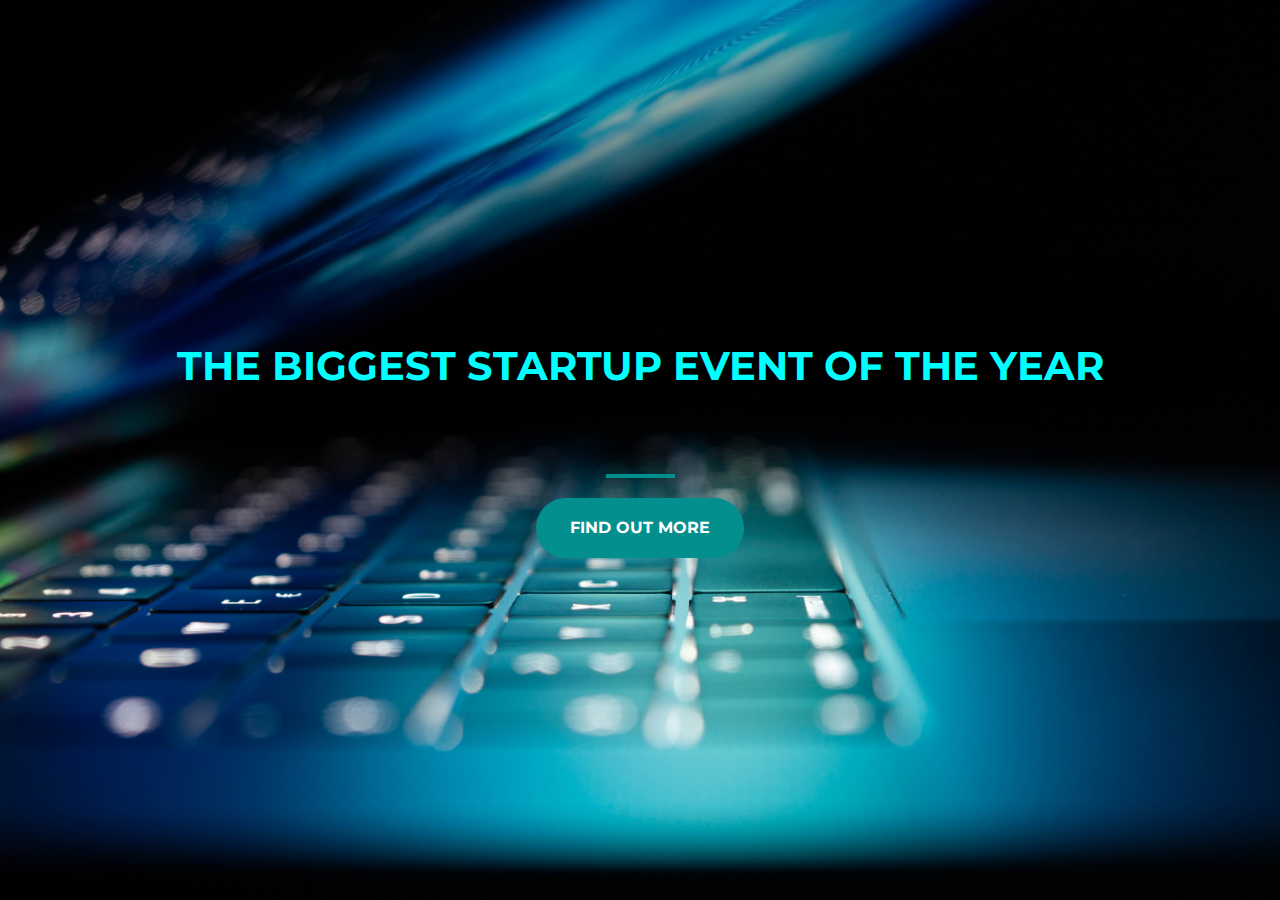
<file: index.html>
<html lang="en">
<head>
    <meta charset="UTF-8">
    <meta http-equiv="X-UA-Compatible" content="IE=edge">
    <meta name="viewport" content="width=device-width, initial-scale=1.0">
    <link href="https://fonts.googleapis.com/css?family=Montserrat" rel="stylesheet">
    <link rel="stylesheet" href="https://stackpath.bootstrapcdn.com/bootstrap/4.3.1/css/bootstrap.min.css" integrity="sha384-ggOyR0iXCbMQv3Xipma34MD+dH/1fQ784/j6cY/iJTQUOhcWr7x9JvoRxT2MZw1T" crossorigin="anonymous">
    <link rel="stylesheet" href="./style.css">
    <title>startup</title>
</head>
<body>
    <div class="container d-flex align-items-center h-100">
        <div class="row">
            <header class="text-center col-12">
                <h1 class="text-uppercase animate__animated animate__bounce animate__faster"><strong>The biggest startup event of the year</strong></h1>
            </header>
            <div class="buffer"></div>
            <section class="text-center col-12">
                <hr>
                <a href="./landingpage.html">
                    <Button class="btn btn-primary btn-edit">Find out more</Button>
                </a>
            </section>
        </div>
      </div>



    
</body>
</html>
</file>
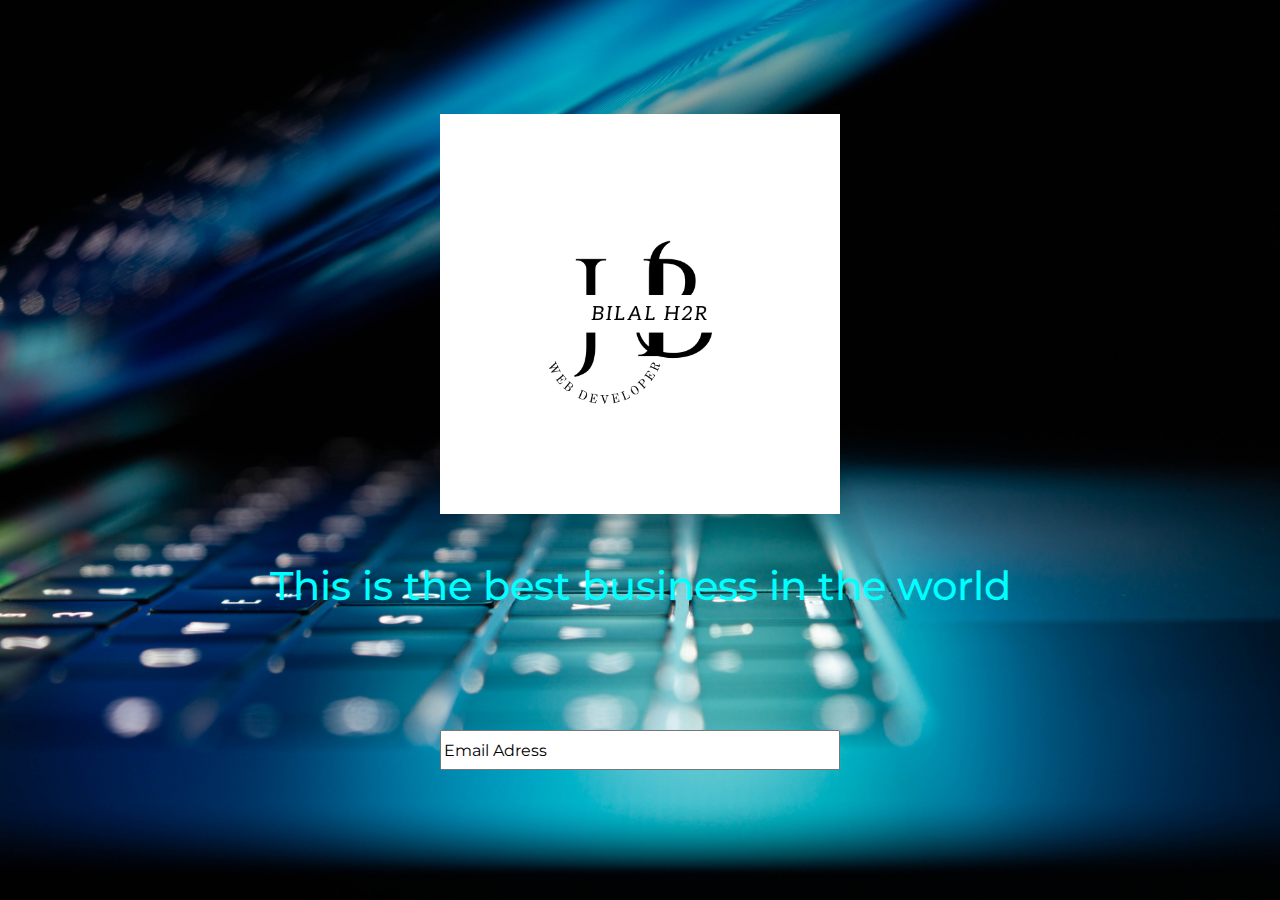
<file: landingpage.html>
<html lang="en">
<head>
    <meta charset="UTF-8">
    <meta http-equiv="X-UA-Compatible" content="IE=edge">
    <meta name="viewport" content="width=device-width, initial-scale=1.0">
    <link href="https://fonts.googleapis.com/css?family=Montserrat" rel="stylesheet">
    <link rel="stylesheet" href="https://stackpath.bootstrapcdn.com/bootstrap/4.3.1/css/bootstrap.min.css" integrity="sha384-ggOyR0iXCbMQv3Xipma34MD+dH/1fQ784/j6cY/iJTQUOhcWr7x9JvoRxT2MZw1T" crossorigin="anonymous">
    <link rel="stylesheet" href="./style.css">
    <title>startup</title>
</head>
<body>
    <div class="container d-flex align-items-center h-100 ">
        <div class="row">
            <header class="text-center col-12">
                <div class="logo"></div>
                <div class="buffer2"></div>
                <h1>This is the best business in the world</h1>
            </header>
            <section class="text-center col-12">
                <div class="buffer"></div>
                <form action="https://h2rbilal.github.io/StartUpEvent/index.html" method="post" class="" >
                    <input type="email"  value="Email Adress "name="" id="">
                </form>
            </section>
      
  
        </div>
    </div>

</body>
</html>
</file>
<file: style.css>
html,
body{
    height: 100%;
    width: 100%;
    font-family: 'Montserrat', sans-serif;
}

body{
    background: url(header.jpg) no-repeat center center fixed; 
    -webkit-background-size: cover;
    -moz-background-size: cover;
    -o-background-size: cover;
    background-size: cover;
}

h1{
    color:rgb(0, 255, 255)
}

hr{
    margin: 20px auto;
    border: 2px solid rgb(4, 143, 143);
    max-width: 65px;
    opacity: 1;

}

.btn{
    font-weight: 700;
    border-radius: 300px;  
    text-transform: uppercase;

} 
.btn-primary{
    background-color: rgb(4, 143, 143);
    border: solid 2px rgb(4, 143, 143);
}
.btn-primary:hover{
    background-color: rgb(2, 95, 95);
    border: solid 12px rgb(2, 95, 95);
}
.btn-edit{
    padding: 1rem 2rem; 
}

.buffer{
    height: 7rem;
}

.buffer2{
    height: 3rem;
}










.signupContainer{
    background-color: rgba(25, 223, 223, 0.233);
    border: 2px solid rgb(4, 143, 143);
}

.logo{
    height: 400px;
    width: 400px;
    background: url(./logo.png) ; 
    background-size: cover;
    margin: 0 auto;
}

input{
    height: 40px;
    width: 400px;
}
</file>
